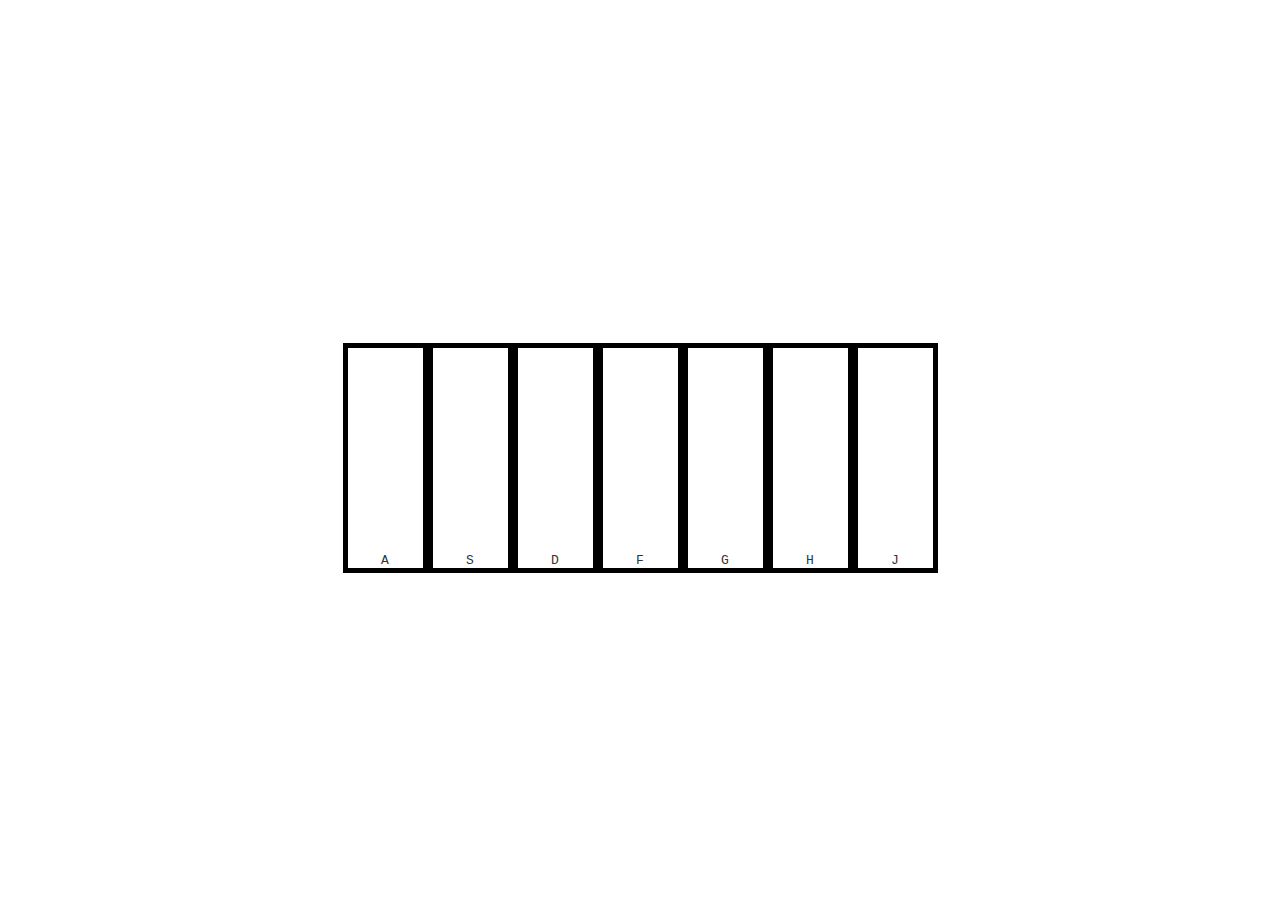
<file: index.html>
<!DOCTYPE html>
<html lang="en">
<head>
    <meta charset="UTF-8">
    <meta name="viewport" content="width=device-width, initial-scale=1.0">
    <title>Piano</title>
    <link rel="stylesheet" href="../cssfiles/style.css">
    <link rel="stylesheet" href="style.css">

</head>
<body>
    <div class="piano">
        <!-- Piano keys with associated data-notes and keyboard representations -->
        <div class="key" data-note="261.63"><kbd>A</kbd></div> 
        <div class="key" data-note="293.66"><kbd>S</kbd></div> 
        <div class="key" data-note="329.63"><kbd>D</kbd></div> 
        <div class="key" data-note="349.23"><kbd>F</kbd></div>  
        <div class="key" data-note="392.00"><kbd>G</kbd></div>  
        <div class="key" data-note="440.00"><kbd>H</kbd></div>  
        <div class="key" data-note="493.88"><kbd>J</kbd></div> 
    </div>
    <script src="../javascriptfiles/script.js"></script>
    <script src="javascriptfiles/script.js"></script>
    <script src="script.js"></script>



</body>
</html>
</file>
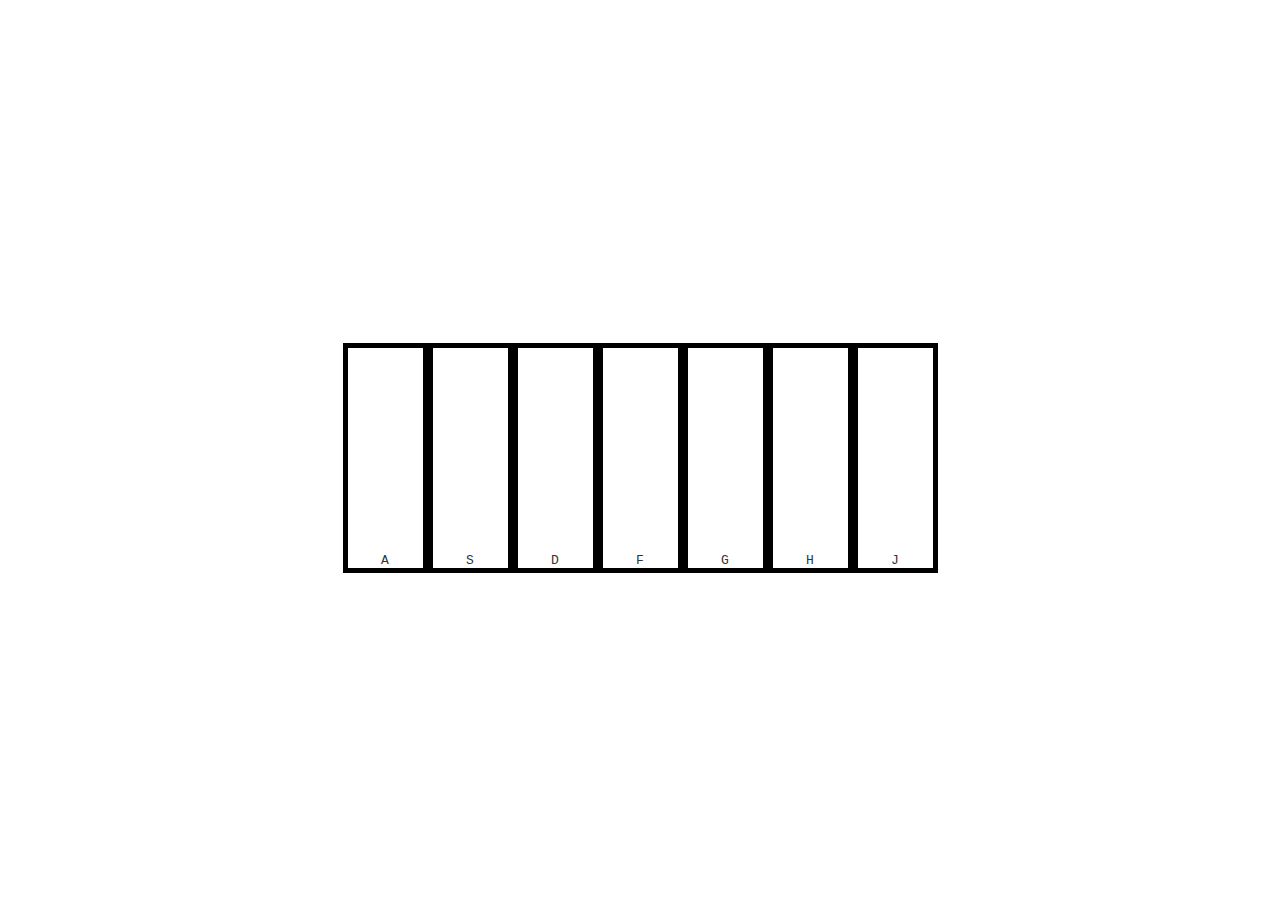
<file: htmlfiles/index.html>
<!DOCTYPE html>
<html lang="en">
<head>
    <meta charset="UTF-8">
    <meta name="viewport" content="width=device-width, initial-scale=1.0">
    <title>Piano</title>
    <link rel="stylesheet" href="../cssfiles/style.css">
</head>
<body>
    <div class="piano">
        <!-- Piano keys with associated data-notes and keyboard representations -->
        <div class="key" data-note="261.63"><kbd>A</kbd></div> 
        <div class="key" data-note="293.66"><kbd>S</kbd></div> 
        <div class="key" data-note="329.63"><kbd>D</kbd></div> 
        <div class="key" data-note="349.23"><kbd>F</kbd></div>  
        <div class="key" data-note="392.00"><kbd>G</kbd></div>  
        <div class="key" data-note="440.00"><kbd>H</kbd></div>  
        <div class="key" data-note="493.88"><kbd>J</kbd></div> 
    </div>
    <script src="../javascriptfiles/script.js"></script>
</body>
</html>
</file>
<file: cssfiles/style.css>
body {
    /*  font-family: Arial, sans-serif; */
     font-family: "Sofia", sans-serif;
     background: url('https://source.unsplash.com/1920x1080/?piano,art,music') center/cover fixed no-repeat;
     color: #333;
     margin: 1;
     padding: 0;
     display: flex;
     justify-content: center;
     align-items: center;
     height: 100vh;
  }
  
  .piano {
      display: flex;
  
    }
    
    
    .key {
      width: 75px;
      height: 220px;
      background: white;
      border:5px solid black;
      cursor: pointer;
      display: flex;
      align-items: flex-end;
      justify-content: center;
      position: relative;
    }
    .key:hover{
      display: ruby-base;
      background-color: aquamarine;
  
    }
</file>
<file: style.css>
body {
    /*  font-family: Arial, sans-serif; */
     font-family: "Sofia", sans-serif;
     background: url('https://source.unsplash.com/1920x1080/?piano,art,music') center/cover fixed no-repeat;
     color: #333;
     margin: 1;
     padding: 0;
     display: flex;
     justify-content: center;
     align-items: center;
     height: 100vh;
  }
  
  .piano {
      display: flex;
  
    }
    
    
    .key {
      width: 75px;
      height: 220px;
      background: white;
      border:5px solid black;
      cursor: pointer;
      display: flex;
      align-items: flex-end;
      justify-content: center;
      position: relative;
    }
    .key:hover{
      display: ruby-base;
      background-color: aquamarine;
  
    }
</file>
